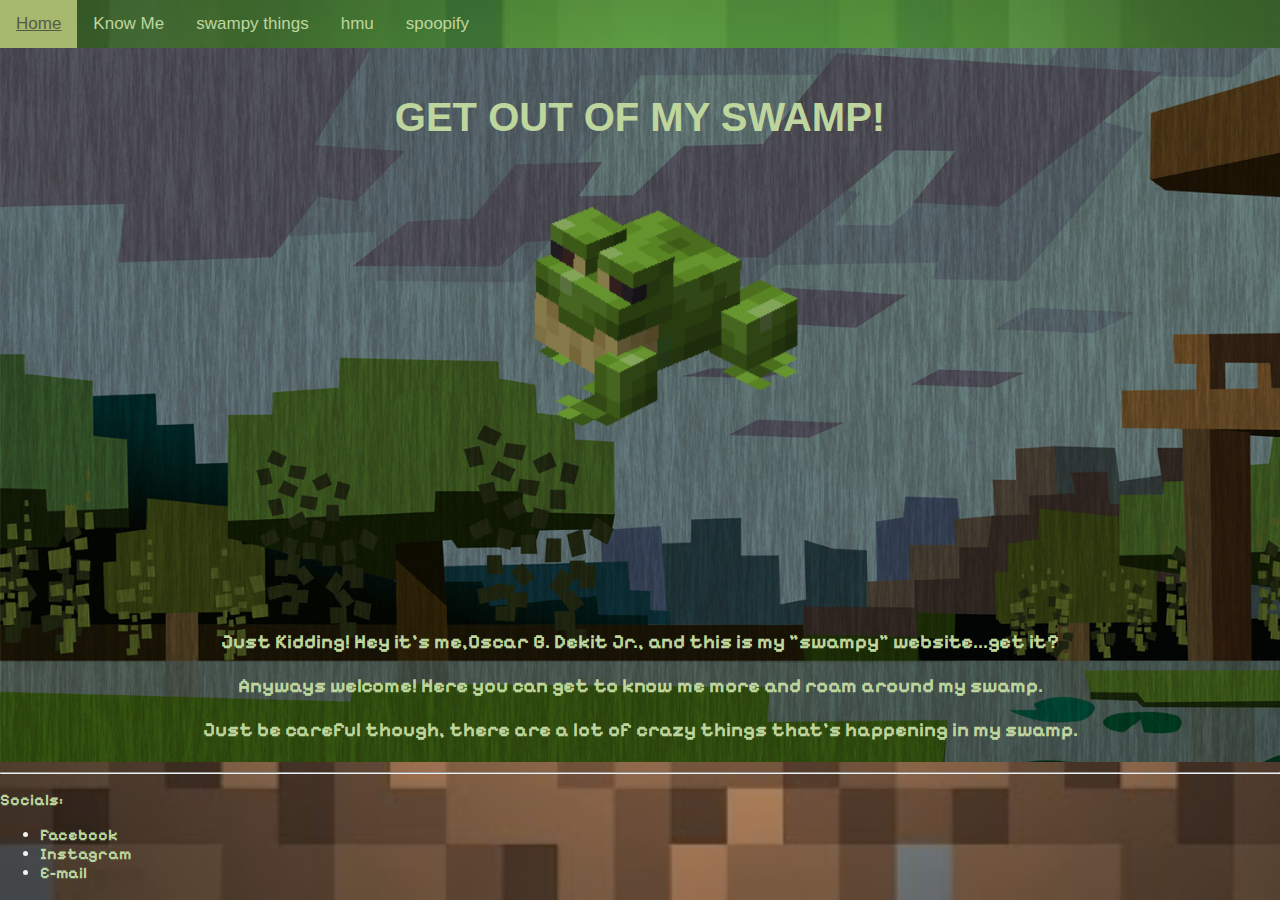
<file: index.html>
<html>
<head>
<style>
body {
  margin: 0;
  background-image: url('img/bg.jpg'); 
  background-repeat: no-repeat;
  background-attachment: fixed;
  background-size: cover;
  color: #000000; 
  min-height: 100vh; 
  display: flex;
  flex-direction: column;
}

.topnav {
  overflow: hidden;
  background-image: url('img/bor.jpg');
  background-repeat: no-repeat;
  background-attachment: fixed;
  background-size: cover;
  font-family: 'Minecraft', sans-serif;
  
}

.topnav a {
  float: left;
  color: #a6b96f; 
  text-align: center;
  padding: 14px 16px;
  text-decoration: none;
  font-size: 17px;
}

.topnav a:hover {
  background-color: #A0A080; 
  color: #bed69e; 
}

.topnav a.active {
  background-color: #a6b96f;
  color: #555c45;
}
.subnav {
  float: left;
  overflow: hidden;
}

.subnav a {
  float: left;
  color: #a6b96f;
  text-align: center;
  padding: 14px 16px;
  text-decoration: none;
  font-size: 17px;
}

.subnav a:hover {
  background-color: #A0A080;
  color: #bed69e;
}

.subnav-content {
  display: none;
  position: absolute;
  background-color: #3e443c;
  min-width: 0px;
  z-index: 1;
}

.subnav-content ul {
  list-style-type: none;
  padding: 0;
}

.subnav-content ul li {
  padding: 12px 16px;
  text-align: left;
}

.subnav:hover .subnav-content {
  display: block;
}


.center-content {
  flex-grow: 1; 
  text-align: center;
  padding: 20px;
}

h1 {
font-family: 'Minecraft', sans-serif;
  color: #bed69e; 
}
p{
font-family: 'Pixelify Sans', cursive;
color: #bed69e;
}


img {
  max-width: 100%;
  height: auto;
}

footer {
font-family: 'Pixelify Sans', cursive;

  text-align: left;
  background-color: #3e443c;
  color: #f2f2f2; 
  padding: 2px 0;
  background-image: url('img/bor.jpg');
  background-repeat: no-repeat;
  background-attachment: fixed;
  background-size: cover;
}
a:link {
  color: #bed69e;
  background-color: transparent;
  text-decoration: none;
}

a:hover {
  color: black;
  background-color: transparent;
  text-decoration: underline;
}


</style>
<style>
                            @import url('https://fonts.cdnfonts.com/css/minecraft-4');
							@import url('https://fonts.googleapis.com/css2?family=Pixelify+Sans&display=swap');
</style>
</head>
<body>
<div class="topnav">
  <a href="index.html"  class="active">Home</a>
  <div class="subnav">
    <a href="Know me.html"">Know Me</a>
    <div class="subnav-content">
      <ul>
        <li><a href="Know me.html">Know Me</a></li>
		<li><a href="Know me.html">PLAE</a></li>
		<li><a href="Know me.html">HOBBIES</a></li>
		<li><a href="Know me.html">NOMMERZ</a></li>
		<li><a href="Know me.html">SKILLS</a></li>
      </ul>
    </div>
  </div>
  <a href="moo.html">swampy things</a>
  <a href="mooo.html">hmu</a>
  <a href="spoop.html">spoopify</a>
</div>

<div class="center-content">
  <h1 style="font-size:40px;"> GET OUT OF MY SWAMP! </h1>
  <img src="img/Sapo.gif" width="400" height="400">
</div>
<center>
<p style="font-size:20px;"><b>Just Kidding! Hey it's me,Oscar B. Dekit Jr., and this is my "swampy" website...get it? <p>
<p style="font-size:20px;">Anyways welcome! Here you can get to know me more and roam around my swamp.<p>
<p style="font-size:20px;">Just be careful though, there are a lot of crazy things that's happening in my swamp.<b><p>


<footer>
  <hr>
  <p>Socials:</p>
  <ul>
  <li><a href="fb.com">Facebook</a></li>
  <li><a href="instagram.com">Instagram</li>
  <li><a href="gmail.com">E-mail</li>
  </ul>
 

  
</footer>
</body>
</html>
</file>
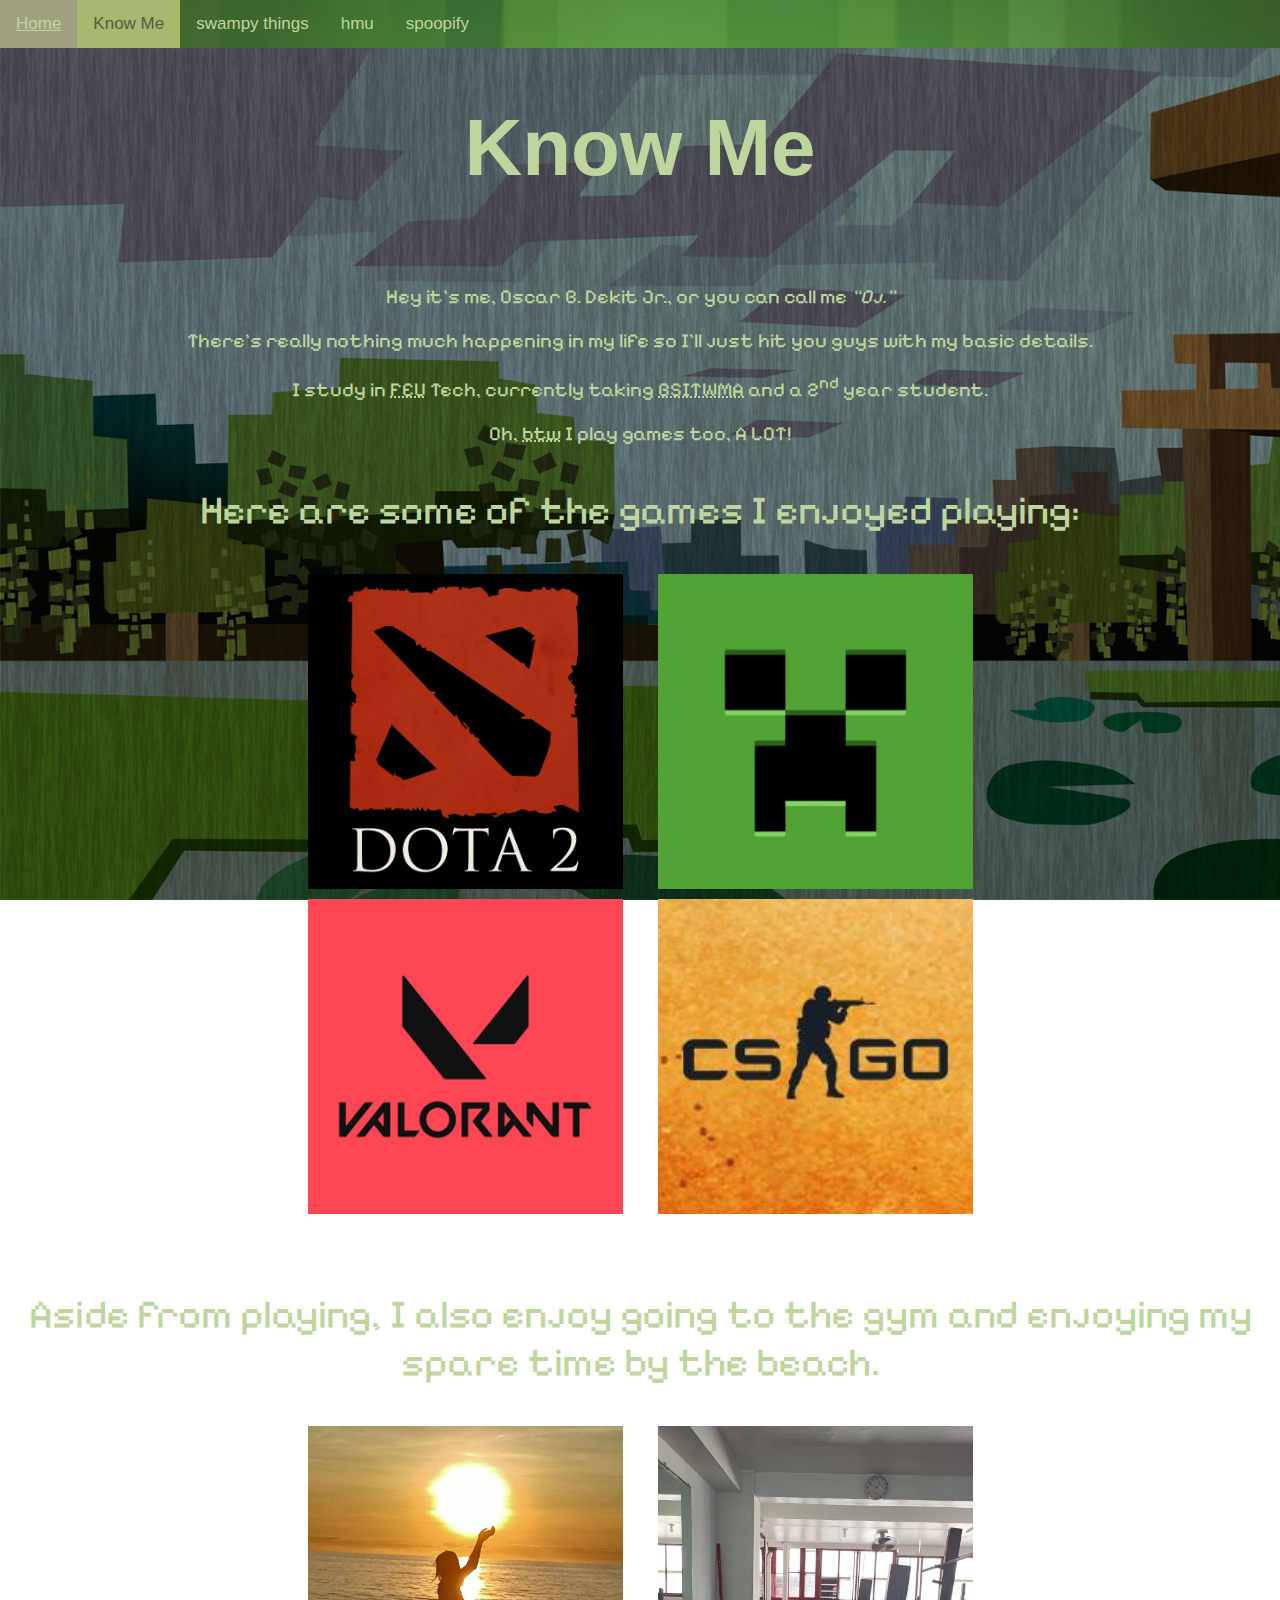
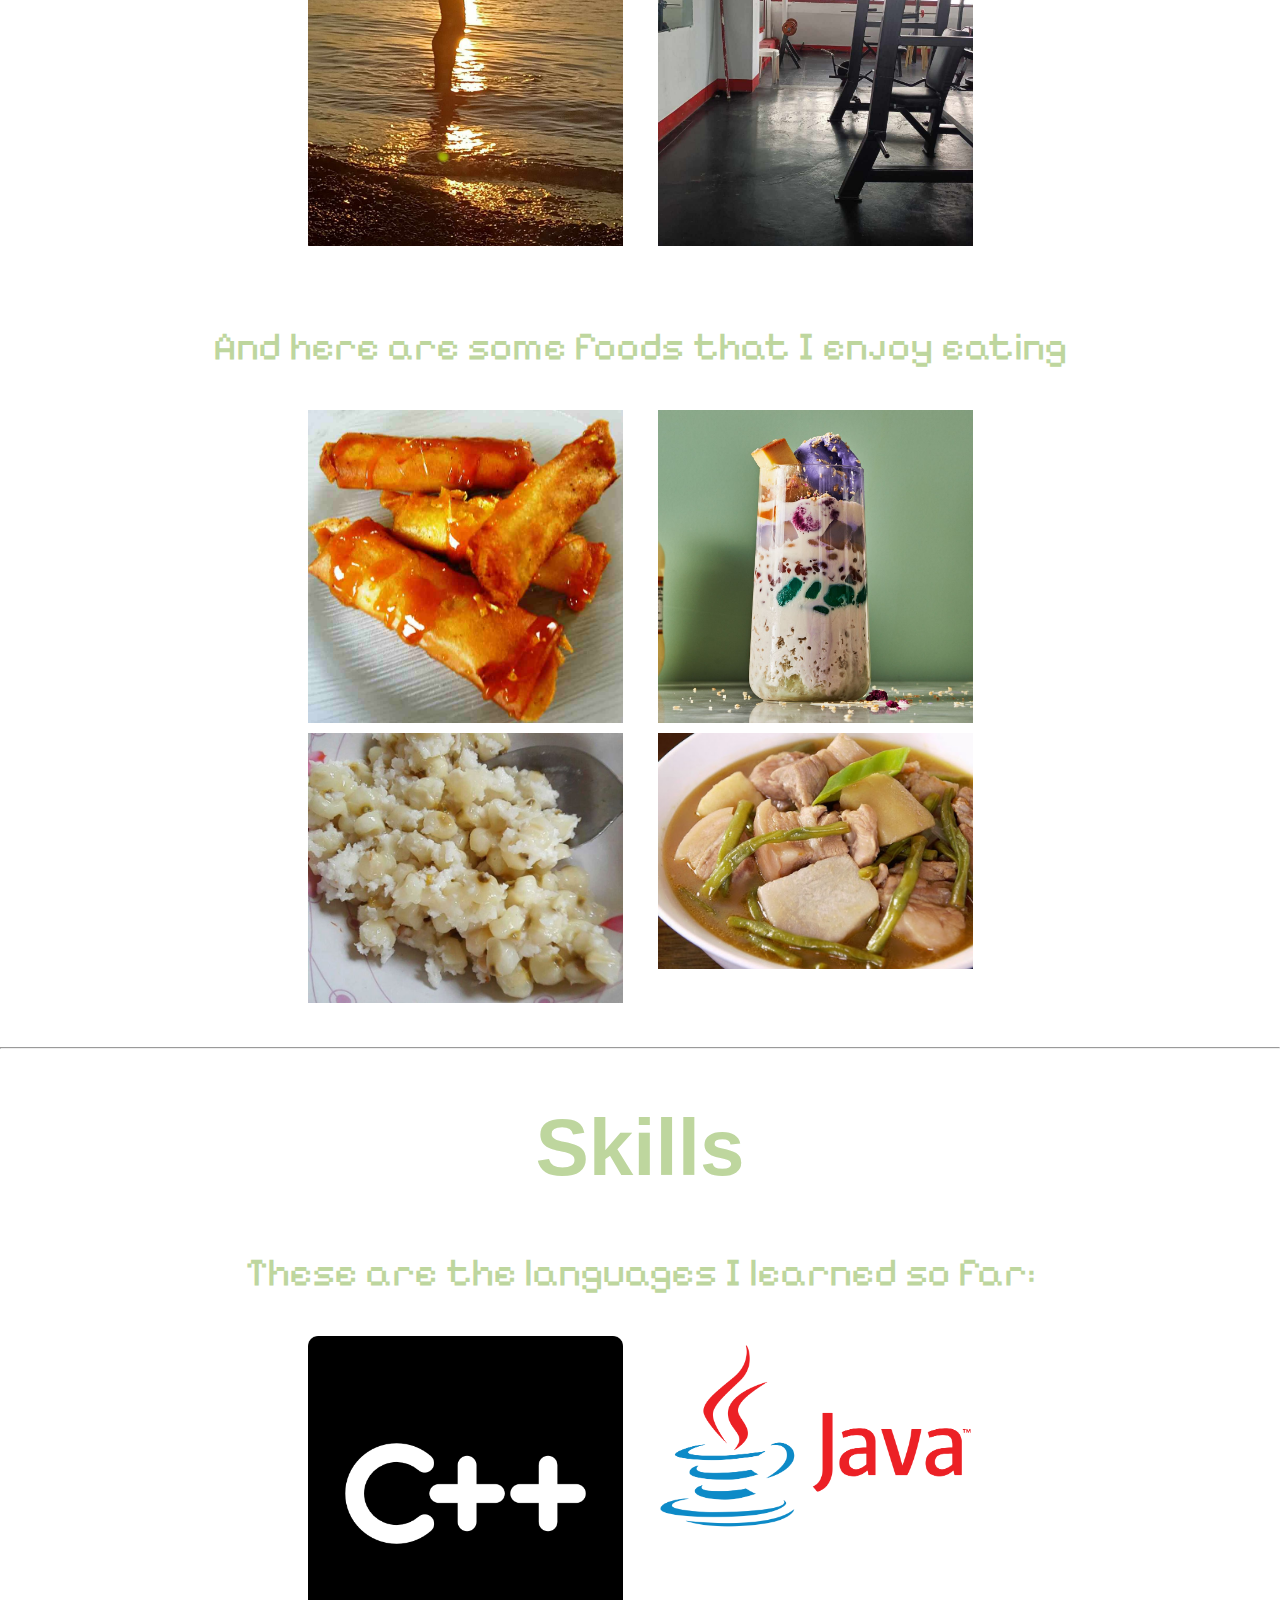
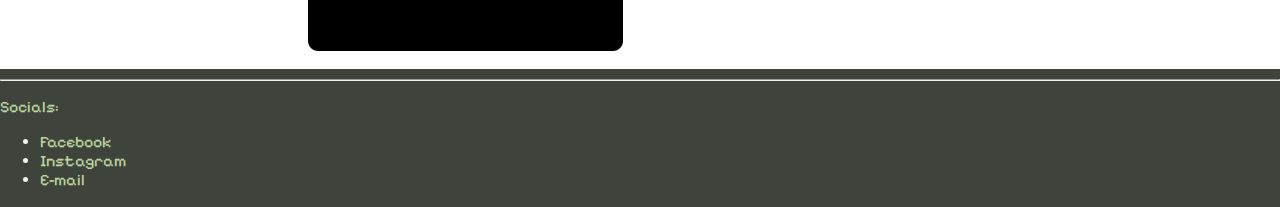
<file: Know me.html>
<html>
<head>
<link rel="stylesheet" href="hover.css">
<style>
.subnav {
  float: left;
  overflow: hidden;
}

.subnav a {
  float: left;
  color: #a6b96f; 
  text-align: center;
  padding: 14px 16px;
  text-decoration: none;
  font-size: 17px;
}

.subnav a:hover {
  background-color: #A0A080; 
  color: #bed69e; 
}
body {
  margin: 0;
  background-image: url('img/bg.jpg'); 
  background-repeat: no-repeat;
  background-attachment: fixed;
  background-size: cover; 
  color: #f2f2f2; 
  min-height: 100vh; 
  display: flex;
  flex-direction: column;
}

.topnav {
  overflow: hidden;
  background-color: #3e443c;
  font-family: 'Minecraft', sans-serif;
  background-image: url('img/bor.jpg');
  background-repeat: no-repeat;
  background-attachment: fixed;
  background-size: cover;
  font-family: 'Minecraft', sans-serif;
}

.topnav a {
  float: left;
  color: #a6b96f; 
  text-align: center;
  padding: 14px 16px;
  text-decoration: none;
  font-size: 17px;
}

.topnav a:hover {
  background-color: #A0A080; 
  color: #bed69e; 
}

.topnav a.active {
  background-color: #a6b96f;
  color: #555c45;
}
.subnav {
  float: left;
  overflow: hidden;
}

.subnav a {
  float: left;
  color: #a6b96f;
  text-align: center;
  padding: 14px 16px;
  text-decoration: none;
  font-size: 17px;
}

.subnav a:hover {
  background-color: #A0A080;
  color: #bed69e;
}

.subnav-content {
  display: none;
  position: absolute;
  background-color: #3e443c;
  min-width: 0px;
  z-index: 1;
}

.subnav-content ul {
  list-style-type: none;
  padding: 0;
}

.subnav-content ul li {
  padding: 12px 16px;
  text-align: left;
}

.subnav:hover .subnav-content {
  display: block;
}


.center-content {
  flex-grow: 1; 
  text-align: center;
  padding: 20px;
}

h1 {
font-family: 'Minecraft', sans-serif;
font-size:80px;
  color: #bed69e; 
}
p{
font-family: 'Pixelify Sans', cursive;
color: #bed69e;
}

img {
  max-width: 100%;
  height: auto;
}
 .image-grid {
            display: flex;
            justify-content: space-between;
        }

        .image-grid img {
            max-width: 100%;
            height: auto;
        }

footer {
font-family: 'Pixelify Sans', cursive;
  text-align: left;
  background-color: #3e443c;
  color: #f2f2f2; 
  padding: 2px 0;
  background-image: url('img/bor.jpg');
  background-repeat: no-repeat;
  background-attachment: fixed;
  background-size: cover;
}
#myBtn {
  display: none; 
  position: fixed; 
  bottom: 20px; 
  right: 30px; 
  z-index: 99; 
  border: none; 
  outline: none;
  background-color: #a6b96f; 
  color: black; 
  cursor: pointer; 
  padding: 15px; 
  border-radius: 10px; 
  font-size: 18px; 
  font-family: 'Minecraft', sans-serif;
}

#myBtn:hover {
  background-color: #555; 
}
a:link {
  color: #bed69e;
  background-color: transparent;
  text-decoration: none;
}

a:hover {
  color: black;
  background-color: transparent;
  text-decoration: underline;
}


</style>
<style>
                            @import url('https://fonts.cdnfonts.com/css/minecraft-4');
							
  @import url('https://fonts.googleapis.com/css2?family=Pixelify+Sans&display=swap');

</style>
     
</head>
<body>
<div class="topnav">
  <a href="index.html">Home</a>
  <div class="subnav">
    <a href="Know me.html" class="active">Know Me</a>
    <div class="subnav-content">
      <ul>
	  <li><a href="#gem">PLAE</a></li>
		<li><a href="#jim">HOBBIES</a></li>
		<li><a href="#food">NOMMERZ</a></li>
        <li><a href="#skills">SKILLS</a></li>
      </ul>
    </div>
  </div>
  <a href="moo.html">swampy things</a>
  <a href="mooo.html">hmu</a>
  <a href="spoop.html">spoopify</a>
</div>



<center><h1> Know Me </h1></center>
<br>

<center>
<p style="font-size:20px;"> Hey it's me, Oscar B. Dekit Jr., or you can call me <i><q>Oj.</q></i> 
<p style="font-size:20px;"> There's really nothing much happening in my life so I'll just hit you guys with my basic details.</p>
<p style="font-size:20px;"> I study in <abbr title="Far Eastern University">FEU</abbr> Tech, currently taking <abbr title="Bachelor of Science in Information Technology Specializing in Web and Mobile Application">BSITWMA</abbr>
and a 2<sup>nd</sup> year student.</p>
<p style="font-size:20px;"> Oh, <abbr title="by the way">btw</abbr> I play games too, A LOT!</p>
<p style="font-size:40px;" id="gem";> Here are some of the games I enjoyed playing: </p>
<div class="image-column">
        <div class="image-container">
            <img src="img/dota.jpg" alt="Image 1" width="400" height="400">
        </div>
        <div class="image-container">
            <img src="img/mc.png" alt="Image 2" width="400" height="400">
        </div>
        <div class="image-container">
            <img src="img/val.png" alt="Image 3" width="400" height="400">
        </div>
		<div class="image-container">
            <img src="img/cs.jpe	g" alt="Image 4" width="400" height="400">
        </div>
    </div><br><br>
<p style="font-size:40px;"; id="jim";>Aside from playing, I also enjoy going to the gym and enjoying my spare time by the beach.</p>
<div class="image-column">
        <div class="image-container">
            <img src="img/beach.jpg" alt="Image 5" width="400" height="400">
        </div>
        <div class="image-container">
            <img src="img/jim.jpg" alt="Image 6" width="400" height="400">
        </div>
    </div><br><br>
<p style="font-size:40px;"; id="food";>And here are some foods that I enjoy eating</p>
<div class="image-column">
        <div class="image-container">
            <img src="img/toron.jpg" alt="Image 7" width="400" height="400">
        </div>
        <div class="image-container">
            <img src="img/halo.jpg" alt="Image 8" width="400" height="400">
        </div>
        <div class="image-container">
            <img src="img/betlog.jpg" alt="Image 9" width="400" height="400">
        </div>
		<div class="image-container">
            <img src="img/gang.jpg" alt="Image" 10 width="400" height="50">
        </div>
    </div>

</div><br><br><hr>
<h1 id="skills"><center> Skills</h1>
<p style="font-size:40px;"> These are the languages I learned so far:</p>
<div class="image-column">
        <div class="image-container">
            <img src="img/c.png" alt="Image 5" width="400" height="400">
        </div>
        <div class="image-container">
            <img src="img/java.png" alt="Image 6" width="400" height="400">
        </div>
    </div><br>
	<button onclick="topFunction()" id="myBtn" title="Go to top">Top</button>




<footer>
<script>
let mybutton = document.getElementById("myBtn");


window.onscroll = function() {scrollFunction()};

function scrollFunction() {
  if (document.body.scrollTop > 20 || document.documentElement.scrollTop > 20) {
    mybutton.style.display = "block";
  } else {
    mybutton.style.display = "none";
  }
}


function topFunction() {
  document.body.scrollTop = 0; 
  document.documentElement.scrollTop = 0; 
}
</script>
  <hr>
  <p style="color:#bed69e">Socials:</p>
  <ul>
  <li><a href="fb.com">Facebook</a></li>
  <li><a href="instagram.com">Instagram</li>
  <li><a href="gmail.com">E-mail</li>
  </ul>

  
</footer>
</body>
</html>
</file>
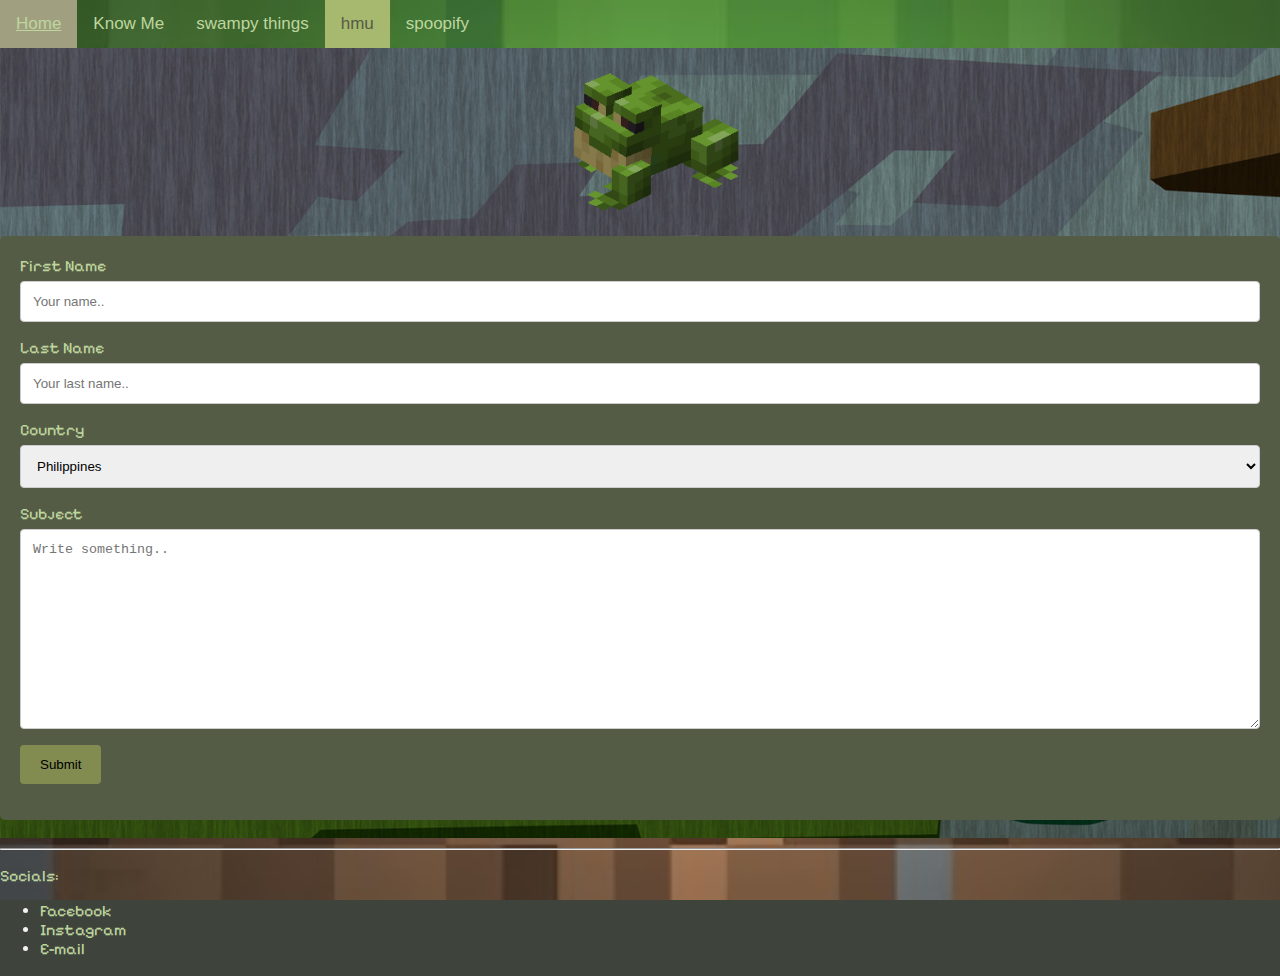
<file: mooo.html>
<html>
<head>
<style>
                            @import url('https://fonts.cdnfonts.com/css/minecraft-4');
							@import url('https://fonts.googleapis.com/css2?family=Pixelify+Sans&display=swap');
</style>
<style>
body {
  margin: 0;
  background-image: url('img/bg.jpg'); 
  background-repeat: no-repeat;
  background-attachment: fixed;
  background-size: cover;  
  color: #000000; 
  min-height: 100vh; 
  display: flex;
  flex-direction: column;
}

.topnav {
  overflow: hidden;
  background-color: #3e443c;
  font-family: 'Minecraft', sans-serif;
  background-image: url('img/bor.jpg');
  background-repeat: no-repeat;
  background-attachment: fixed;
  background-size: cover;
  font-family: 'Minecraft', sans-serif;
}

.topnav a {
  float: left;
  color: #a6b96f; 
  text-align: center;
  padding: 14px 16px;
  text-decoration: none;
  font-size: 17px;
}

.topnav a:hover {
  background-color: #A0A080; 
  color: #bed69e; 
}

.topnav a.active {
  background-color: #a6b96f;
  color: #555c45;
}
.subnav {
  float: left;
  overflow: hidden;
}

.subnav a {
  float: left;
  color: #a6b96f;
  text-align: center;
  padding: 14px 16px;
  text-decoration: none;
  font-size: 17px;
}

.subnav a:hover {
  background-color: #A0A080;
  color: #bed69e;
}

.subnav-content {
  display: none;
  position: absolute;
  background-color: #3e443c;
  min-width: 0px;
  z-index: 1;
}

.subnav-content ul {
  list-style-type: none;
  padding: 0;
}

.subnav-content ul li {
  padding: 12px 16px;
  text-align: left;
}

.subnav:hover .subnav-content {
  display: block;
}

.center-content {
  flex-grow: 1; 
  text-align: center;
  padding: 20px;
}
p{
font-family: 'Minecraft', sans-serif;
}

h2 {
font-family: 'Minecraft', sans-serif;
  color: #000000; 
}
form 	{
font-family: 'Minecraft', sans-serif;
color: #bed69e;
}
img {
  max-width: 100%;
  height: auto;
}
footer {
  font-family: 'Pixelify Sans', cursive;
  text-align: left;
  text-align: left;
  background-color: #3e443c;
  color: #f2f2f2; 
  padding: 2px 0;
  background-image: url('img/bor.jpg');
  background-repeat: no-repeat;
  background-attachment: fixed;
  background-size: cover;
}
input[type=text], select, textarea {
  width: 100%; 
  padding: 12px; 
  border: 1px solid #ccc; 
  border-radius: 4px; 
  box-sizing: border-box; 
  margin-top: 6px; 
  margin-bottom: 16px; 
  resize: vertical 
}


input[type=submit] {
  background-color: #828c51;
  color: black;
  padding: 12px 20px;
  border: none;
  border-radius: 4px;
  cursor: pointer;
  font-family: 'Minecraft', sans-serif;
}


input[type=submit]:hover {
  background-color: black;
}


.container {
  border-radius: 5px;
  background-color: #555c45;
  padding: 20px;
}
form{
font-family: 'Pixelify Sans', cursive;
}
p{
font-family: 'Pixelify Sans', cursive;
}
a:link {
  color: #bed69e;
  background-color: transparent;
  text-decoration: none;
}

a:hover {
  color: black;
  background-color: transparent;
  text-decoration: underline;
}

</style>

     
</head>
<body>
<div class="topnav">
  <a href="index.html">Home</a>
  <div class="subnav">
    <a href="Know me.html">Know Me</a>
    <div class="subnav-content">
      <ul>
        <li><a href="Know me.html">Know Me</a></li>
		<li><a href="Know me.html">plae</a></li>
		<li><a href="Know me.html">hobbies</a></li>
		<li><a href="Know me.html">nommerz</a></li>
		<li><a href="Know me.html">Skills</a></li>
      </ul>
    </div>
  </div>
  <a href="moo.html">swampy things</a>
  <a href="mooo.html" class="active">hmu</a>
    <a href="spoop.html">spoopify</a>
  
</div>
<center><img src="img/Sapo.gif" width="250" height="250"></center>
	<div class="container">
  <form action="action_page.php">

    <label for="fname">First Name</label>
    <input type="text" id="fname" name="firstname" placeholder="Your name..">

    <label for="lname">Last Name</label>
    <input type="text" id="lname" name="lastname" placeholder="Your last name..">

    <label for="country">Country</label>
    <select id="country" name="country">
	      <option value="philippines">Philippines</option>
      <option value="australia">Australia</option>
      <option value="canada">Canada</option>
	  <option value="russia">Russia</option>
	  <option value="usa">USA</option>
    </select>

    <label for="subject">Subject</label>
    <textarea id="subject" name="subject" placeholder="Write something.." style="height:200px"></textarea>

    <input type="submit" value="Submit">

  </form>
</div><br>
	

</body>
<footer>
  <hr>
  <p style="color:#bed69e">Socials:</p>
  <ul>
  <li><a href="fb.com">Facebook</a></li>
  <li><a href="instagram.com">Instagram</li>
  <li><a href="gmail.com">E-mail</li>
  </ul>

  
</footer>
</html>
</file>
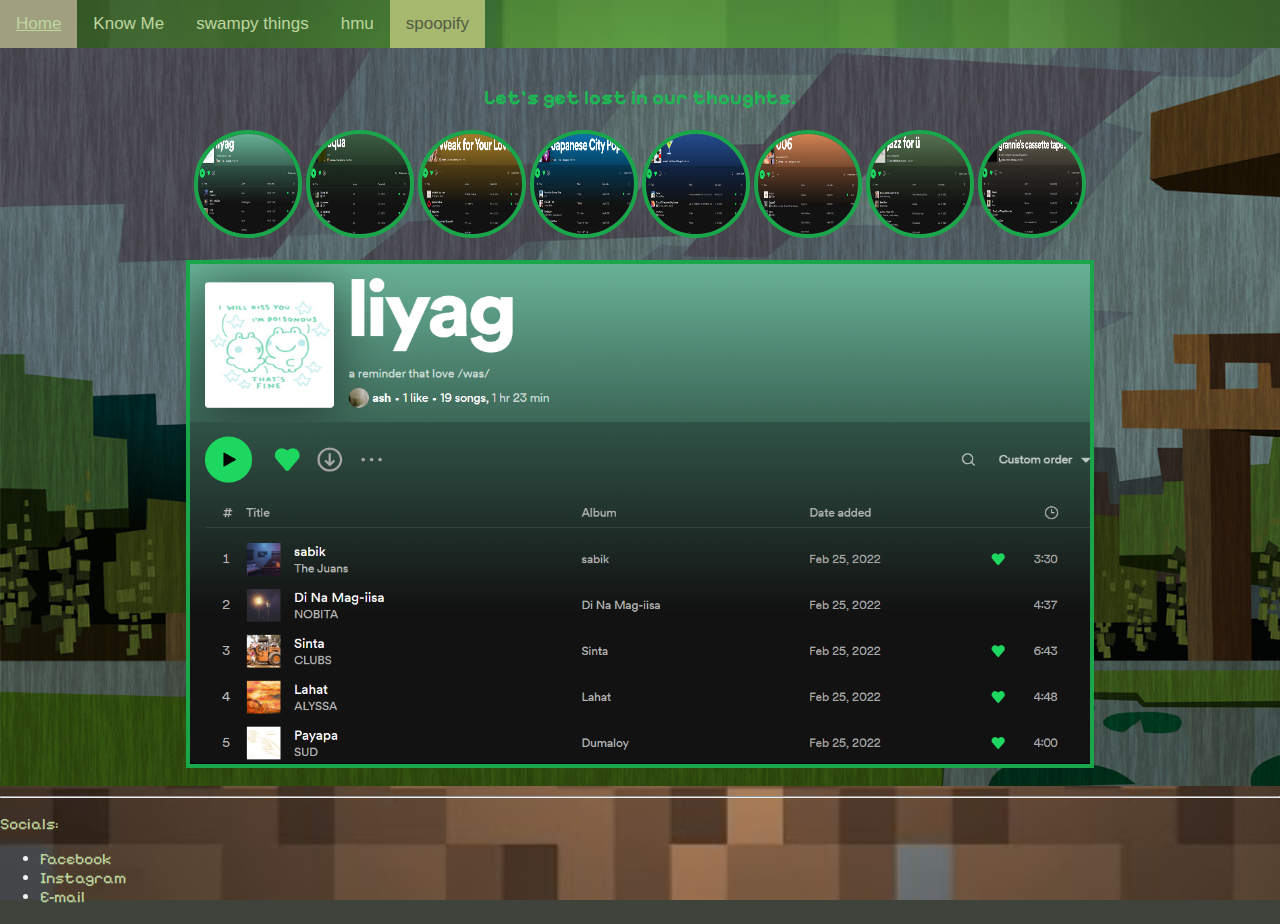
<file: spoop.html>
<html>
<head>
<style>
body {
  margin: 0;
   background-image: url('img/bg.jpg'); 
  background-repeat: no-repeat;
  background-attachment: fixed;
  background-size: cover;  
  color: #000000; 
  min-height: 100vh; 
  display: flex;
  flex-direction: column;
}

.topnav {
  overflow: hidden;
  background-color: #3e443c;
  font-family: 'Minecraft', sans-serif;
  background-image: url('img/bor.jpg');
  background-repeat: no-repeat;
  background-attachment: fixed;
  background-size: cover;
  font-family: 'Minecraft', sans-serif;

}

.topnav a {
  float: left;
  color: #a6b96f; 
  text-align: center;
  padding: 14px 16px;
  text-decoration: none;
  font-size: 17px;
}

.topnav a:hover {
  background-color: #A0A080; 
  color: #bed69e; 
}

.topnav a.active {
  background-color: #a6b96f;
  color: #555c45;
}
.subnav {
  float: left;
  overflow: hidden;
}

.subnav a {
  float: left;
  color: #a6b96f;
  text-align: center;
  padding: 14px 16px;
  text-decoration: none;
  font-size: 17px;
}

.subnav a:hover {
  background-color: #A0A080;
  color: #bed69e;
}

.subnav-content {
  display: none;
  position: absolute;
  background-color: #3e443c;
  min-width: 0px;
  z-index: 1;
}

.subnav-content ul {
  list-style-type: none;
  padding: 0;
}

.subnav-content ul li {
  padding: 12px 16px;
  text-align: left;
}

.subnav:hover .subnav-content {
  display: block;
}




h1 {
font-family: 'Minecraft', sans-serif;
  color: #000000; 
}
p{
font-family: 'Pixelify Sans', cursive;

}



footer {

  font-family: 'Pixelify Sans', cursive;
  text-align: left;
  text-align: left;
  background-color: #3e443c;
  color: #f2f2f2; 
  padding: 2px 0;
  background-image: url('img/bor.jpg');
  background-repeat: no-repeat;
  background-attachment: fixed;
  background-size: cover;
}

.circle{
border-radius:50%;
}
a:link {
  color: #bed69e;
  background-color: transparent;
  text-decoration: none;
}

a:hover {
  color: black;
  background-color: transparent;
  text-decoration: underline;
}

<link rel="stylesheet" href="https://stackpath.bootstrapcdn.com/bootstrap/4.5.2/css/bootstrap.min.css">

</style>
<style>
                            @import url('https://fonts.cdnfonts.com/css/minecraft-4');
							@import url('https://fonts.googleapis.com/css2?family=Pixelify+Sans&display=swap');
</style>

</head>
<body>
<div class="topnav">
  <a href="index.html" >Home</a>
  <div class="subnav">
    <a href="Know me.html"">Know Me</a>
    <div class="subnav-content">
      <ul>
        <li><a href="Know me.html">Know Me</a></li>
		<li><a href="Know me.html">plae</a></li>
		<li><a href="Know me.html">hobbies</a></li>
		<li><a href="Know me.html">nommerz</a></li>
		<li><a href="Know me.html">Skills</a></li>
      </ul>
    </div>
  </div>
  <a href="moo.html">swampy things</a>
  <a href="mooo.html">hmu</a>
  <a href="spoop.html" class="active">spoopify</a>
</div><br>
<center><p style="font-size:20px;color: #1db954;"><b>Let's get lost in our thoughts.</b></p>

	<img class="circle" src="img/i1.png" onmouseover="myFunc(this)" onclick="image1()" border="4" style="width:100px;height:100px;border-color:#1aa64b;">
	<img class="circle" src="img/i2.png" onmouseover="myFunc(this)" onclick="image2()" border="4" style="width:100px;height:100px;border-color:#1aa64b;" >
	<img class="circle" src="img/i3.png" onmouseover="myFunc(this)" onclick="image3()" border="4" style="width:100px;height:100px;border-color:#1aa64b;" >
	<img class="circle" src="img/i4.png" onmouseover="myFunc(this)" onclick="image4()" border="4" style="width:100px;height:100px;border-color:#1aa64b;">
	<img class="circle" src="img/i5.png" onmouseover="myFunc(this)" onclick="image5()" border="4" style="width:100px;height:100px;border-color:#1aa64b;" >
	<img class="circle" src="img/i6.png" onmouseover="myFunc(this)" onclick="image6()" border="4" style="width:100px;height:100px;border-color:#1aa64b;" >
	<img class="circle" src="img/i7.png" onmouseover="myFunc(this)" onclick="image7()" border="4" style="width:100px;height:100px;border-color:#1aa64b;" >
	<img class="circle" src="img/i8.png" onmouseover="myFunc(this)" onclick="image8()" border="4" style="width:100px;height:100px;border-color:#1aa64b;" ><br>
	<br>
	<img id="picture" class="picture" src="img/i1.png" onmouseover="myFunc(this)" onclick="image1()" border="4" style="width:900px;height:500px;border-color:#1aa64b;"><br><br>
	
	
	<script>
	var totalCount = 20;
	
	function ChangeBack() {
	var num = Math.ceil( Math.random() * totalCount);
	document.body.background = 'colors/' + num+'.jpg';
	document.body.style.backgroundRepeat = "repeat";
	}
	
	function myFunc(imgs) {
	var picture=document.getElementById("picture");
	picture.src=imgs.src;
	picture.style.display="inline";
	}
	function image1()
	{
	window.alert("a reminder that love /was/");
	}
	function image2()
	{
	window.alert("Chill Vibes");
	}
	function image3()
	{
	window.alert("Unique Indie Vibes");
	}
	function image4()
	{
	window.alert("Japanese Pop Bop");
	}
	function image5()
	{
	window.alert("Chef's Kiss");
	}
	function image6()
	{
	window.alert("Filipino Rap");
	}
	function image7()
	{
	window.alert("A Little Bit of Jazz");
	}
	function image8()
	{
	window.alert("Oldie but Goldie");
	}
	</script>
	
	
<footer>
  <hr>
  <p style="color:#bed69e">Socials:</p>
  <ul>
  <li><a href="fb.com">Facebook</a></li>
  <li><a href="instagram.com">Instagram</li>
  <li><a href="gmail.com">E-mail</li>
  </ul>

  
</footer>

</body>
</html>
</file>
<file: hover.css>
.image-column {
			max-width: 700px;
			margin:  auto;
            display: grid;
            grid-template-columns: repeat(2, 1fr);
            gap: 10px 0;
        }

        .image-column img {
            max-width: 90%;
            height: auto;
            transition: transform 0.3s;
        }

        

        .image-column img:hover {
            transform: scale(1.1); 
            cursor: pointer;
        }
</file>
